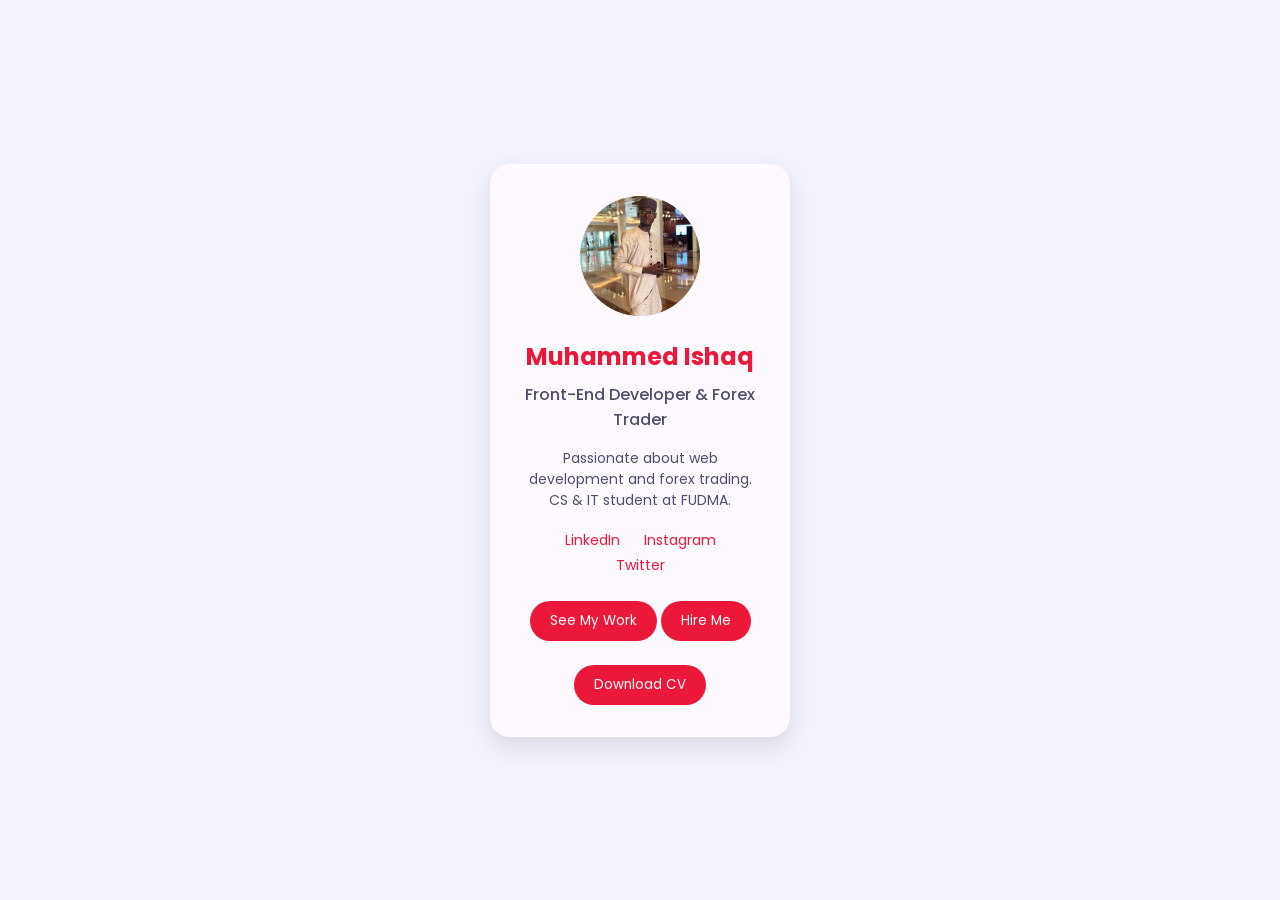
<file: index.html>
<!DOCTYPE html>
<html lang="en">
  <head>
    <meta charset="UTF-8" />
    <meta name="viewport" content="width=device-width, initial-scale=1.0" />
    <title>Profile Card</title>
    <link rel="stylesheet" href="style.css" />
    <link
      href="https://fonts.googleapis.com/css2?family=Poppins&display=swap"
      rel="stylesheet"
    />
  </head>
  <body>
    <div class="card">
      <img
        src="Profile Picture/IMG-20240411-WA0121.jpg"
        alt="Profile Photo"
        class="profile-img"
      />
      <h2>Muhammed Ishaq</h2>
      <p class="title">Front-End Developer & Forex Trader</p>
      <p class="bio">
        Passionate about web development and forex trading.<br />CS & IT student
        at FUDMA.
      </p>

      <div class="socials">
        <a href="https://www.linkedin.com/in/muaishaq" target="_blank"
          >LinkedIn</a
        >
        <a
          href="https://www.instagram.com/muaishaq

        "
          target="_blank"
          >Instagram</a
        >
        <a href="https://twitter.com/muaishaq" target="_blank">Twitter</a>
      </div>

      <div class="cv-links">
        <a href="Portfolio/index.html#portfolio" target="_blank"
          ><button>See My Work</button></a
        >
        <a href="Portfolio/index.html#hero" target="_blank"
          ><button>Hire Me</button></a
        >

        <!-- Download CV Button -->
        <a href="CV/Muhammed_Ishaq_CV.pdf" class="btn" target="_blank" download
          ><button>Download CV</button></a
        >
      </div>
    </div>
  </body>
</html>
</file>
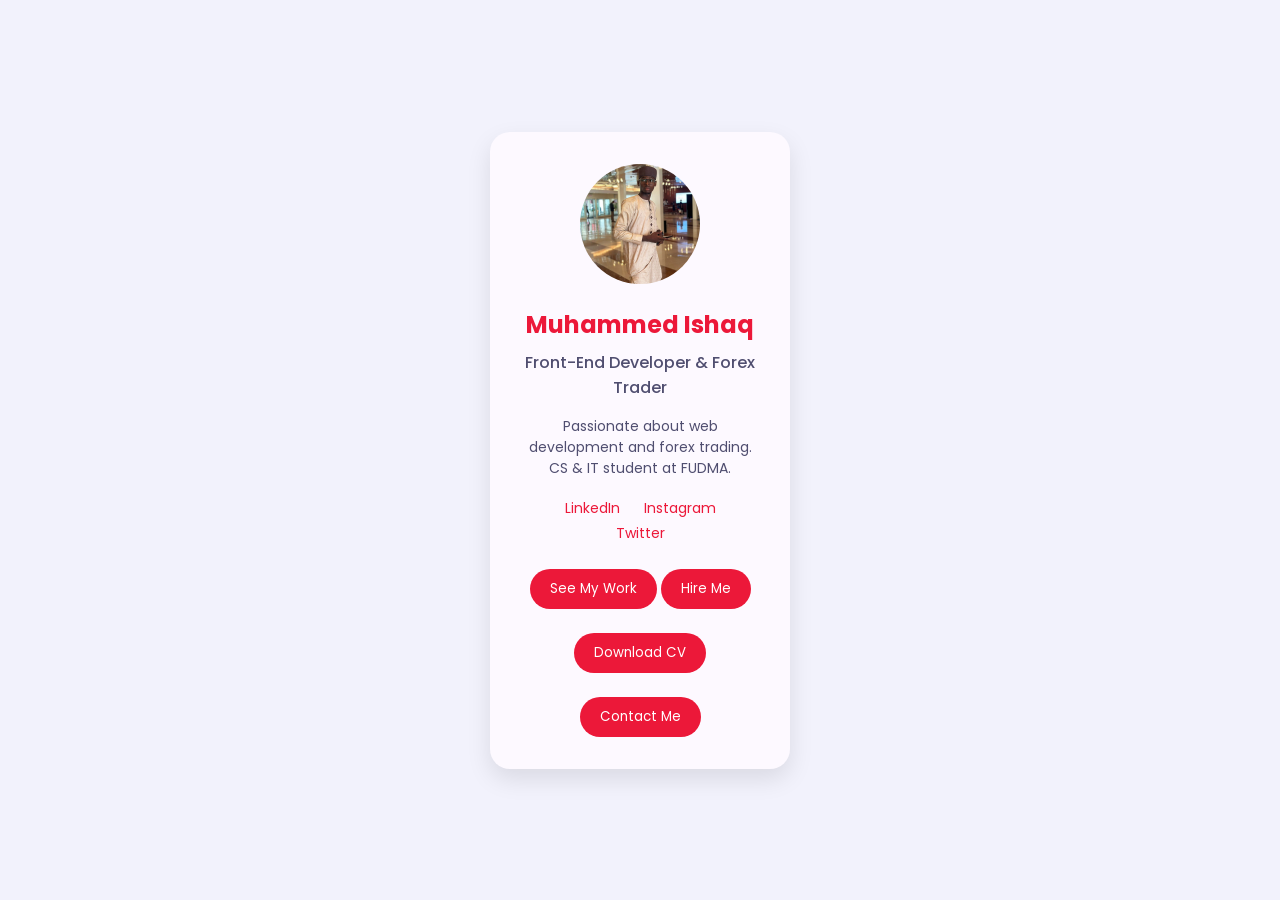
<file: Portfolio/Profile Card/index.html>
<!DOCTYPE html>
<html lang="en">
  <head>
    <meta charset="UTF-8" />
    <meta name="viewport" content="width=device-width, initial-scale=1.0" />
    <title>Profile Card</title>
    <link rel="stylesheet" href="style.css" />
    <link
      href="https://fonts.googleapis.com/css2?family=Poppins&display=swap"
      rel="stylesheet"
    />
  </head>
  <body>
    <div class="card">
      <img
        src="Profile Picture/IMG-20240411-WA0121.jpg"
        alt="Profile Photo"
        class="profile-img"
      />
      <h2>Muhammed Ishaq</h2>
      <p class="title">Front-End Developer & Forex Trader</p>
      <p class="bio">
        Passionate about web development and forex trading.<br />CS & IT student
        at FUDMA.
      </p>

      <div class="socials">
        <a href="https://www.linkedin.com/in/muaishaq" target="_blank"
          >LinkedIn</a
        >
        <a
          href="https://www.instagram.com/muaishaq

        "
          target="_blank"
          >Instagram</a
        >
        <a href="https://twitter.com/muaishaq" target="_blank">Twitter</a>
      </div>

      <div class="cv-links">
        <a href="#projects"><button>See My Work</button></a>
        <a href="#contact"><button>Hire Me</button></a>
        <!-- Download CV Button -->

        <a href="CV/Muhammed_Ishaq_CV.pdf" class="btn" download
          ><button>Download CV</button></a
        >
      </div>
      <a href="mailto:muhammedishaqjamb20@gmail.com">
        <button>Contact Me</button>
      </a>
    </div>
  </body>
</html>
</file>
<file: style.css>
:root {
  --bg-black-900: #f2f2fc;
  --bg-black-100: #fdf9ff;
  --bg-black-50: #e8dfec;
  --text-black-900: #302e4d;
  --text-black-700: #504e70;
}

body.dark {
  --bg-black-900: #151515;
  --bg-black-100: #222222;
  --bg-black-50: #393939;
  --text-black-900: #ffffff;
  --text-black-700: #e9e9e9;
}

* {
  margin: 0;
  padding: 0;
  box-sizing: border-box;
  font-family: "Poppins", sans-serif;
}

body {
  background: var(--bg-black-900);
  height: 100vh;
  display: flex;
  align-items: center;
  justify-content: center;
  transition: background 0.3s ease;
}

.card {
  background: var(--bg-black-100);
  padding: 2rem;
  border-radius: 20px;
  box-shadow: 0 10px 25px rgba(0, 0, 0, 0.1);
  text-align: center;
  width: 300px;
  transition: background 0.3s ease;
}

.profile-img {
  border-radius: 50%;
  width: 120px;
  height: 120px;
  object-fit: cover;
  margin-bottom: 1rem;
}

h2 {
  color: #ec1839;
}

.title {
  color: var(--text-black-700);
  margin: 0.5rem 0;
  font-weight: 500;
}

.bio {
  font-size: 14px;
  color: var(--text-black-700);
  margin: 1rem 0;
}

.socials a {
  margin: 0 10px;
  color: #ec1839;
  text-decoration: none;
  font-size: 14px;
  transition: color 0.3s ease;
}

.socials a:hover {
  color: var(--bg-black-100);
  background: #ec1839;
  border-radius: 3px;
}

button {
  margin-top: 1.5rem;
  padding: 10px 20px;
  border: none;
  background: #ec1839;
  color: white;
  border-radius: 25px;
  cursor: pointer;
  transition: background 0.3s ease, color 0.3s ease;
}

button:hover {
  background: #ec1839;
  box-shadow: 0 0 20px rgba(48, 46, 77, 0.2);
}
</file>
<file: Portfolio/Profile Card/style.css>
:root {
  --bg-black-900: #f2f2fc;
  --bg-black-100: #fdf9ff;
  --bg-black-50: #e8dfec;
  --text-black-900: #302e4d;
  --text-black-700: #504e70;
}

body.dark {
  --bg-black-900: #151515;
  --bg-black-100: #222222;
  --bg-black-50: #393939;
  --text-black-900: #ffffff;
  --text-black-700: #e9e9e9;
}

* {
  margin: 0;
  padding: 0;
  box-sizing: border-box;
  font-family: "Poppins", sans-serif;
}

body {
  background: var(--bg-black-900);
  height: 100vh;
  display: flex;
  align-items: center;
  justify-content: center;
  transition: background 0.3s ease;
}

.card {
  background: var(--bg-black-100);
  padding: 2rem;
  border-radius: 20px;
  box-shadow: 0 10px 25px rgba(0, 0, 0, 0.1);
  text-align: center;
  width: 300px;
  transition: background 0.3s ease;
}

.profile-img {
  border-radius: 50%;
  width: 120px;
  height: 120px;
  object-fit: cover;
  margin-bottom: 1rem;
}

h2 {
  color: #ec1839;
}

.title {
  color: var(--text-black-700);
  margin: 0.5rem 0;
  font-weight: 500;
}

.bio {
  font-size: 14px;
  color: var(--text-black-700);
  margin: 1rem 0;
}

.socials a {
  margin: 0 10px;
  color: #ec1839;
  text-decoration: none;
  font-size: 14px;
  transition: color 0.3s ease;
}

.socials a:hover {
  color: var(--bg-black-100);
  background: #ec1839;
  border-radius: 3px;
}

button {
  margin-top: 1.5rem;
  padding: 10px 20px;
  border: none;
  background: #ec1839;
  color: white;
  border-radius: 25px;
  cursor: pointer;
  transition: background 0.3s ease, color 0.3s ease;
}

button:hover {
  background: #ec1839;
  box-shadow: 0 0 20px rgba(48, 46, 77, 0.2);
}
</file>
